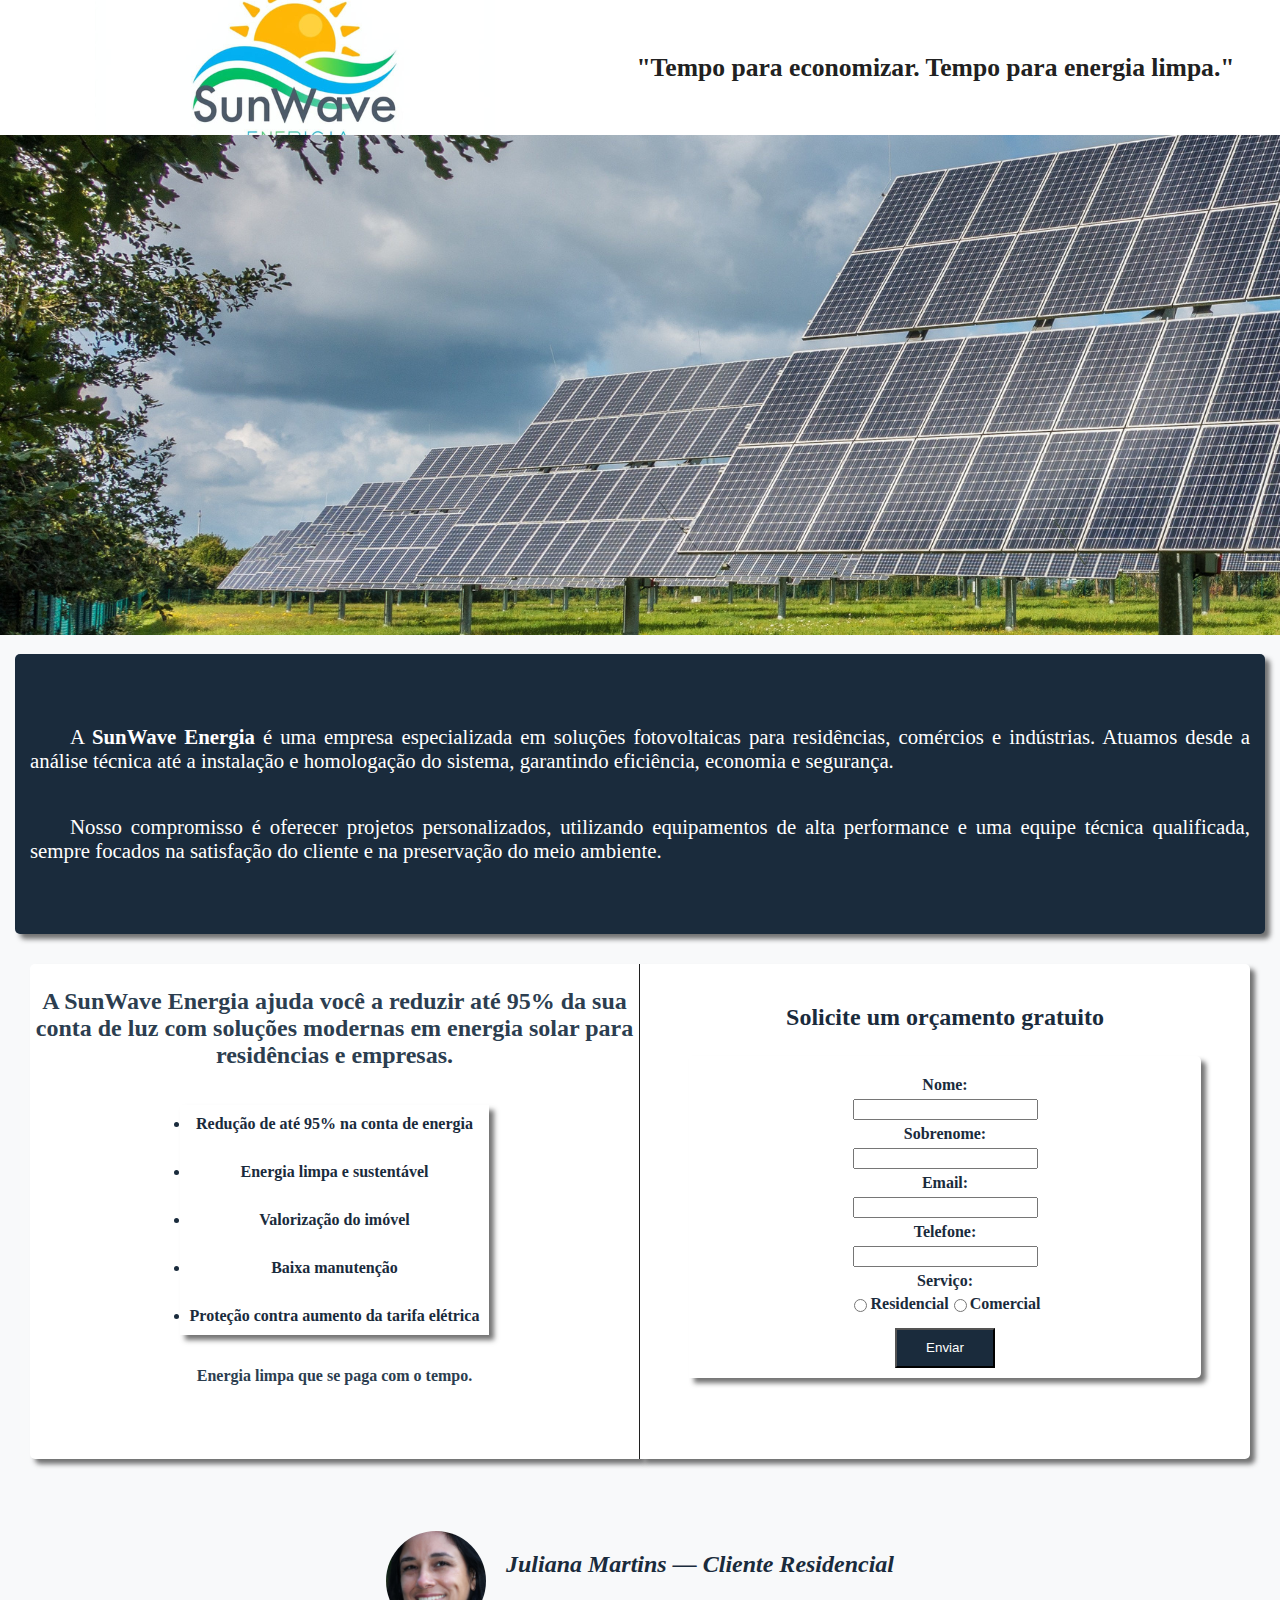
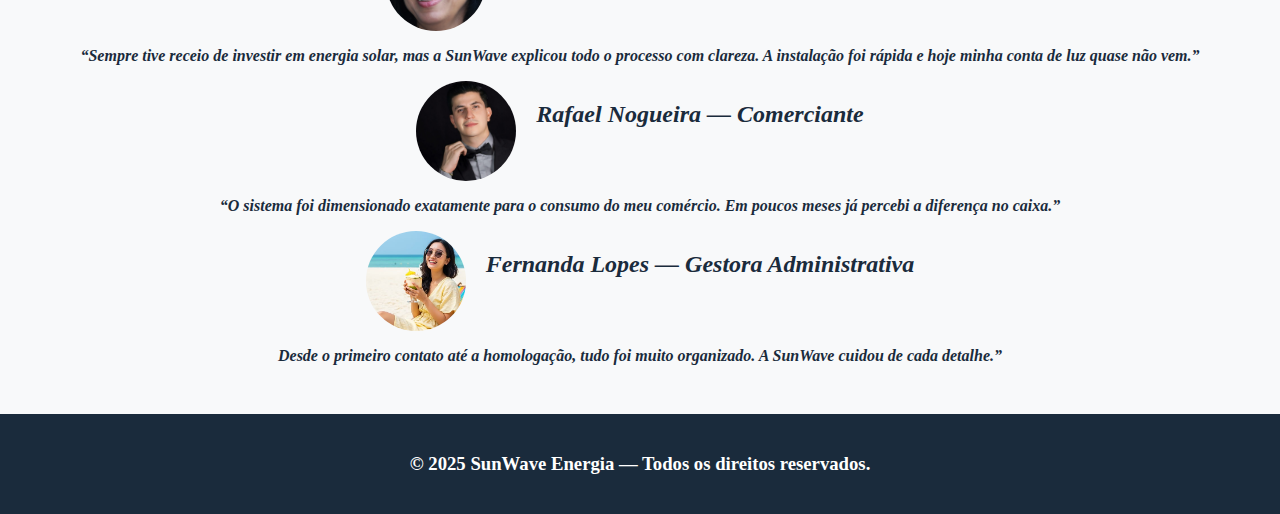
<file: index.html>
<!DOCTYPE html>
<html lang="pt-br">
<head>
    <meta charset="UTF-8">
    <meta name="viewport" content="width=device-width, initial-scale=1.0">
    <title>SunWave Energia</title>
    <link rel="stylesheet" href="main.css">
    <link rel="preconnect" href="https://fonts.googleapis.com">
<link rel="preconnect" href="https://fonts.gstatic.com" crossorigin>
<link href="https://fonts.googleapis.com/css2?family=Amatic+SC:wght@400;700&family=Goblin+One&family=Inter:ital,opsz,wght@0,14..32,100..900;1,14..32,100..900&family=JetBrains+Mono:ital,wght@0,100..800;1,100..800&family=Luckiest+Guy&family=Outfit:wght@100..900&family=Overpass:ital,wght@0,100..900;1,100..900&family=Sriracha&display=swap" rel="stylesheet">
</head>
<body>
    <header>
        <img src="img/logo.png" alt="logotipo">
        <h1>"Tempo para economizar. Tempo para energia limpa."</h1>
    </header>
    <nav>
        <picture>
            <source srcset="img/principal-pequena.jpg" media="(max-width: 620px)">
            <source srcset="img/principal-media.jpg" media="(max-width: 800px)">
            <img src="img/principal.png" alt="Imagem principal">
        </picture>
    </nav>
    <section class="sobre">
        <p>A <strong>SunWave Energia</strong> é uma empresa especializada em soluções fotovoltaicas para residências, comércios e indústrias. Atuamos desde a análise técnica até a instalação e homologação do sistema, garantindo eficiência, economia e segurança.</p>
        <p>Nosso compromisso é oferecer projetos personalizados, utilizando equipamentos de alta performance e uma equipe técnica qualificada, sempre focados na satisfação do cliente e na preservação do meio ambiente.</p>
    </section>
    <section class="principal">
        <div class="benefícios"> 
            <h2>A SunWave Energia ajuda você a reduzir até 95% da sua conta de luz com soluções modernas em energia solar para residências e empresas.</h2>
            <ul>
                <li>Redução de até 95% na conta de energia</li>
                <li>Energia limpa e sustentável</li>
                <li>Valorização do imóvel</li>
                <li>Baixa manutenção</li>
                <li>Proteção contra aumento da tarifa elétrica</li>
            </ul>
            
            <p>Energia limpa que se paga com o tempo.</p>
        </div>
        <div class="form">
            <h2>Solicite um orçamento gratuito</h2>
            <form class="form" onsubmit="enviar(event)">
                    <label for="nome">Nome:</label>
                    <input type="text" name="nome" id="nome" required>
                    <label for="sobrenome">Sobrenome:</label>
                    <input type="text" name="sobrenome" id="sobrenome" >
                    <label for="email">Email:</label>
                    <input type="email" name="email" id="email" required>
                    <label for="telefone">Telefone:</label>
                    <input type="tel" name="telefone" id="telefone" required>
                <p id="serviço">Serviço:</p>
                <div class="serviço">
                    <input type="radio" name="serviço" value="Residencial" id="residencial" required>
                    <label for="residencial">Residencial</label>
                    <input type="radio" name="serviço" value="Comercial" id="comercial" required>
                    <label for="comercial">Comercial</label>
                </div>
                <button type="submit" class="botão">Enviar</button>
            </form>
        </div>
    </section>
    <section class="depoimentos">
        <h2></h2>
        <div class="cliente01">
            <img src="img/cliente01.jpg" alt="foto de perfil">
            <h2>Juliana Martins — Cliente Residencial</h2>
        </div>
        <p>“Sempre tive receio de investir em energia solar, mas a SunWave explicou todo o processo com clareza. A instalação foi rápida e hoje minha conta de luz quase não vem.”</p>
        <div class="cliente02">
            <img src="img/cliente02.jpg" alt="foto de perfil">
            <h2>Rafael Nogueira — Comerciante</h2>
        </div>
        <p>“O sistema foi dimensionado exatamente para o consumo do meu comércio. Em poucos meses já percebi a diferença no caixa.”</p>
        <div class="cliente03">
            <img src="img/cliente03.jpg" alt="foto de perfil">
            <h2>Fernanda Lopes — Gestora Administrativa</h2>
        </div>
        <p>Desde o primeiro contato até a homologação, tudo foi muito organizado. A SunWave cuidou de cada detalhe.”</p>
    </section>
    <footer>
        <h3>© 2025 SunWave Energia — Todos os direitos reservados.</h3>
    </footer>
    <script src="main.js"></script>
</body>
</html>
</file>
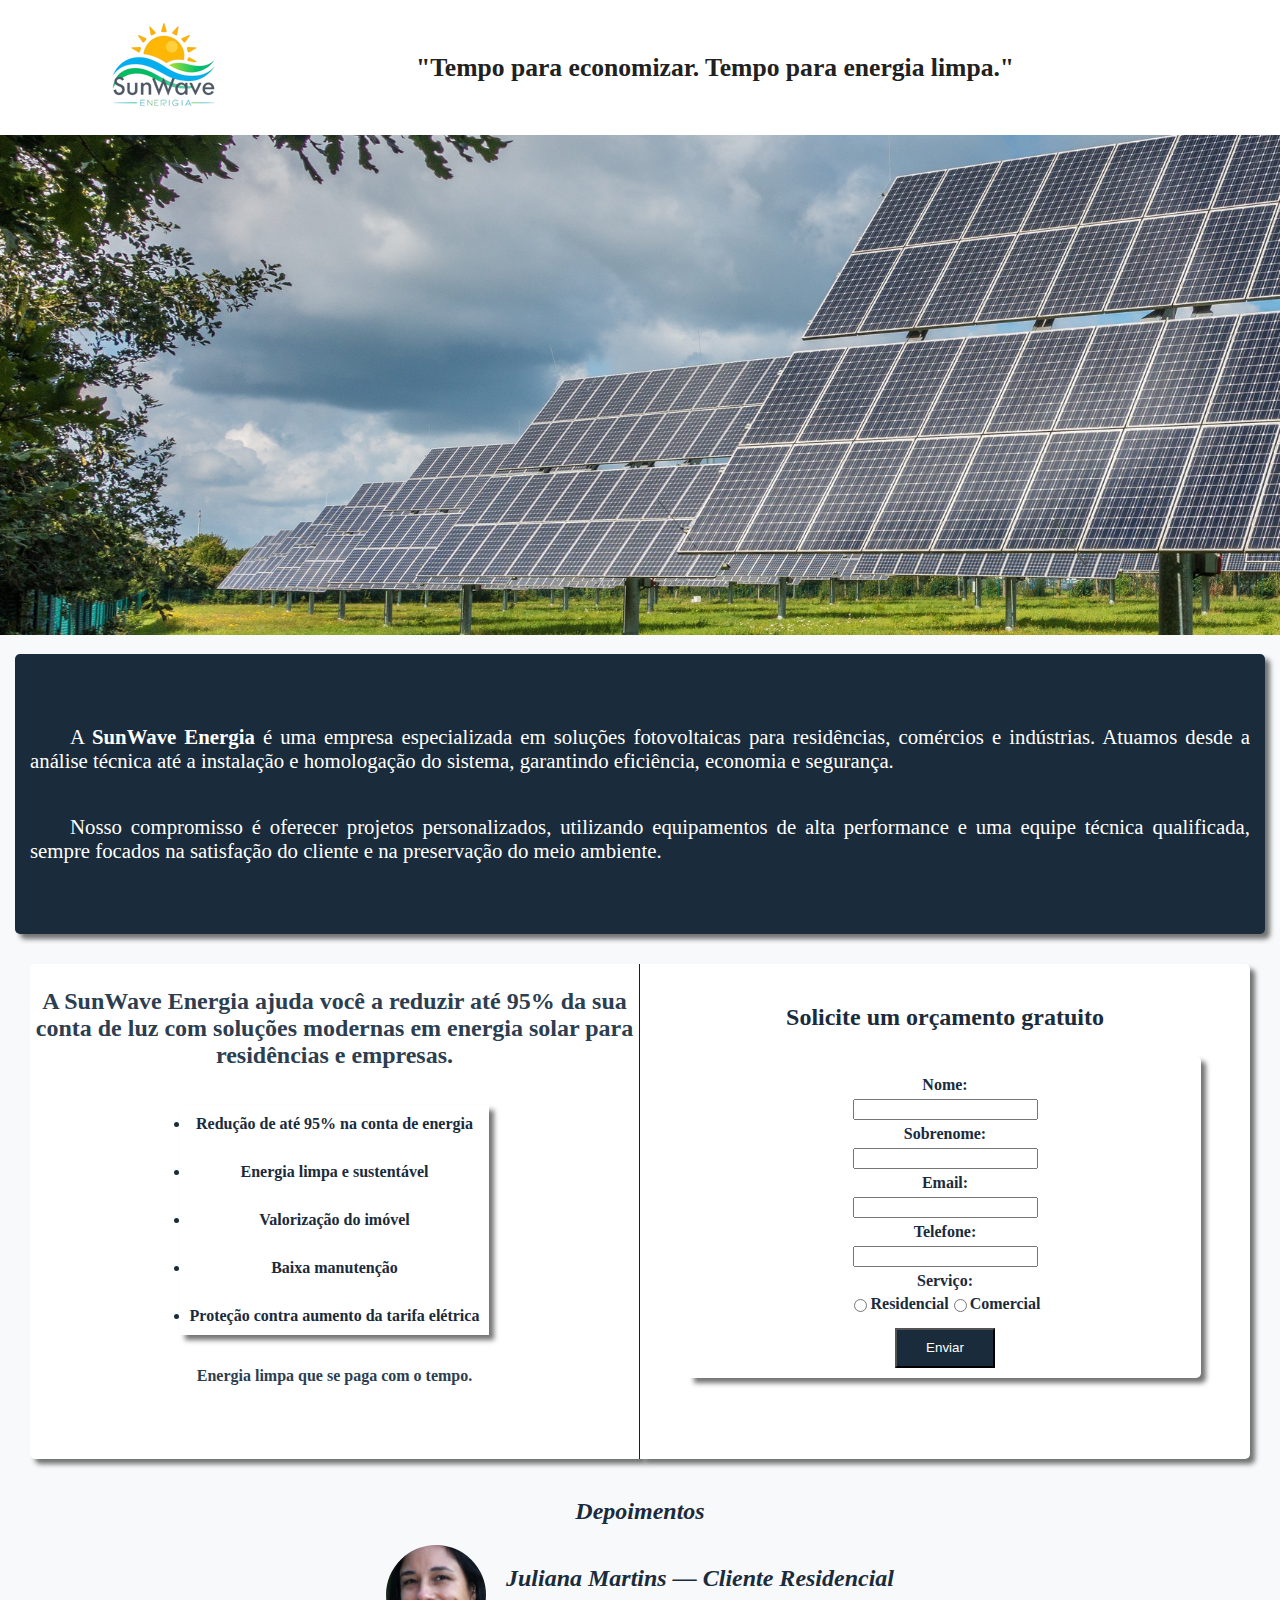
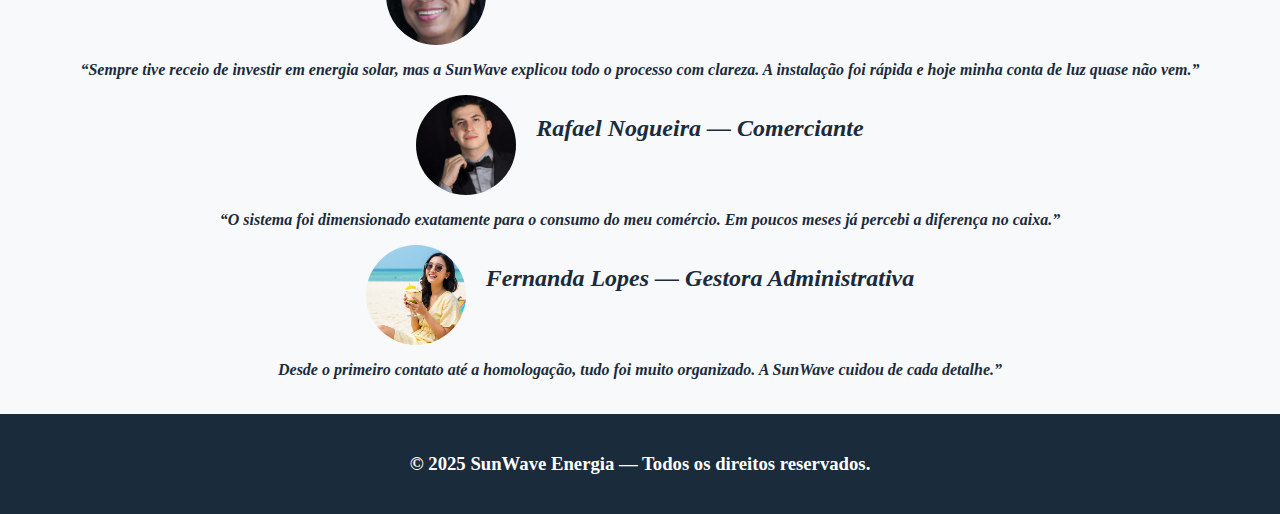
<file: main.html>
<!DOCTYPE html>
<html lang="pt-br">
<head>
    <meta charset="UTF-8">
    <meta name="viewport" content="width=device-width, initial-scale=1.0">
    <title>SunWave Energia</title>
    <link rel="stylesheet" href="main.css">
    <link rel="preconnect" href="https://fonts.googleapis.com">
<link rel="preconnect" href="https://fonts.gstatic.com" crossorigin>
<link href="https://fonts.googleapis.com/css2?family=Amatic+SC:wght@400;700&family=Goblin+One&family=Inter:ital,opsz,wght@0,14..32,100..900;1,14..32,100..900&family=JetBrains+Mono:ital,wght@0,100..800;1,100..800&family=Luckiest+Guy&family=Outfit:wght@100..900&family=Overpass:ital,wght@0,100..900;1,100..900&family=Sriracha&display=swap" rel="stylesheet">
</head>
<body>
    <header>
        <img src="img/Design sem nome (3).png" alt="logotipo">
        <h1>"Tempo para economizar. Tempo para energia limpa."<h1>
    </header>
    <nav>
        <img class="principal" src="img/Sem nome (1920 x 500 px).png" alt="imagem principal">
    </nav>
    <section class="sobre">
        <p>A <strong>SunWave Energia</strong> é uma empresa especializada em soluções fotovoltaicas para residências, comércios e indústrias. Atuamos desde a análise técnica até a instalação e homologação do sistema, garantindo eficiência, economia e segurança.</p>
        <p>Nosso compromisso é oferecer projetos personalizados, utilizando equipamentos de alta performance e uma equipe técnica qualificada, sempre focados na satisfação do cliente e na preservação do meio ambiente.</p>
    </section>
    <section>
        <div class="benefícios"> 
            <h2>A SunWave Energia ajuda você a reduzir até 95% da sua conta de luz com soluções modernas em energia solar para residências e empresas.</h2>
            <ul>
                <li>Redução de até 95% na conta de energia</li>
                <li>Energia limpa e sustentável</li>
                <li>Valorização do imóvel</li>
                <li>Baixa manutenção</li>
                <li>Proteção contra aumento da tarifa elétrica</li>
            </ul>
            
            <p>Energia limpa que se paga com o tempo.</p>
        </div>
        <div class="form">
            <h2>Solicite um orçamento gratuito</h2>
            <form action="" class="form">
                    <label for="nome">Nome:</label>
                    <input type="text" name="nome" id="nome">
                    <label for="sobrenome">Sobrenome:</label>
                    <input type="text" name="sobrenome" id="sobrenome" >
                    <label for="nome">Email:</label>
                    <input type="email" name="email" id="email" >
                    <label for="telefone">Telefone:</label>
                    <input type="tel" name="telefone" id="telefone" >
                <label for="serviço">Serviço:</label>
                <div class="serviço">
                    <input type="radio" name="serviço" value="Residencial">Residencial
                    <input type="radio" name="serviço" value="Comercial">Comercial
                </div>
                <button type="submit" class="botão">Enviar</button>
            </form>
        </div>
    </section>
    <section class="depoimentos">
        <h2>Depoimentos</h2>
        <div class="cliente01">
            <img src="img/cliente01.jpg" alt="foto de perfil">
            <h2>Juliana Martins — Cliente Residencial</h2>
        </div>
        <p>“Sempre tive receio de investir em energia solar, mas a SunWave explicou todo o processo com clareza. A instalação foi rápida e hoje minha conta de luz quase não vem.”</p>
        <div class="cliente02">
            <img src="img/cliente02.jpg" alt="foto de perfil">
            <h2>Rafael Nogueira — Comerciante</h2>
        </div>
        <p>“O sistema foi dimensionado exatamente para o consumo do meu comércio. Em poucos meses já percebi a diferença no caixa.”</p>
        <div class="cliente03">
            <img src="img/cliente03.jpg" alt="foto de perfil">
            <h2>Fernanda Lopes — Gestora Administrativa</h2>
        </div>
        <p>Desde o primeiro contato até a homologação, tudo foi muito organizado. A SunWave cuidou de cada detalhe.”</p>
    </section>
    <footer>
        <h3>© 2025 SunWave Energia — Todos os direitos reservados.</h3>
    </footer>
</body>
</html>
</file>
<file: main.css>
@charset "UTF-8";


*{
  box-sizing: border-box;
}

html, body {
  margin: 0;
  padding: 0;
  overflow-x: hidden;
  background: #F8F9FA;
  color: #333333;
}

header{
    color: #212121;
    background-color: white;
    display: flex;
    flex-direction: row;
    justify-content:space-around;
    align-items: center;
    font-size: 0.8em;
    height: 15vh;
    width: 100vw;
}

.sobre{
    display: flex;
    flex-direction: column;
    text-align: justify;

    height: 280px;
    border-radius: 5px;
    margin: 15px;
    
    background-color: #1A2B3C;
    box-shadow: 5px 5px 5px #212121a1;
    text-indent: 40px;
    padding: 0px 15px 0px 15px;
    font-family: "Tinos", serif;
    font-size: 1.3em;
    color: white;
}

section{
    display: flex;
    justify-content: center;
    text-align: center;
    margin: 30px;
    height: 55vh;
}

.benefícios{
    display: flex;
    align-items: center;

    background-color:#ffffff;
    box-shadow: 5px 5px 5px #212121a1;
    border-right: 1px solid #212121;
    color: #2c3e50;
    flex-direction: column;
    font-family: "Tinos", serif;
    border-top-left-radius: 5px;
    border-bottom-left-radius: 5px ;
    width: 50%;
    height: 55vh;
    padding: 4px;
}

.benefícios > ul{
    display: flex;
    flex-direction: column;
    gap: 30px;

    font-weight: 700;
    font-family: "Tinos", serif;
    padding: 10px;
    color: #1A2B3C;
    box-shadow: 5px 5px 5px #212121a1;
}

.benefícios > p{
    font-family: "Tinos", serif;
    font-weight: 700;
}

.form{
    width: 50%;
    display: flex;
    flex-direction: column;
    align-items: center;
    padding-top:20px;
    border-top-right-radius: 5px;
    border-bottom-right-radius: 5px ;
    gap: 5px;

    color: #1A2B3C;
    background-color:white;
    box-shadow: 5px 5px 5px #212121a1;

    font-weight: 700;
    font-family: "Tinos", serif;
}

.form > form{
    width: 40vw;
    display: flex;
    justify-content: center;
    align-items: center;
}

.serviço{
    margin: 0;
    display: flex;
    flex-direction: row;
}

#serviço{
    margin: 0;
    padding: 0;
}

button{
    margin: 10px;
    width: 100px;
    height: 40px;
    background-color: #1A2B3C;
    color: white;
}

button:hover{
    background-color:white;
    color: #1A2B3C;
}

.depoimentos{
    display: flex;
    flex-direction: column;
    margin-top: 30px;
    font-weight: 700;
    font-family: "Tinos", serif;
    font-style: italic;
    color: #1A2B3C;
    
    border-radius: 10px;
    justify-content: center;
    align-items: center;
}

.depoimentos img{
    display: block;
    width: 100px;
    height: 100px;
    border-radius: 50%;
    object-fit: cover;
    color: #1A2B3C;
}

.cliente03, .cliente02, .cliente01{
    display: flex;
    gap: 20px;
}

footer{
    color:white;
    display: flex;
    background-color:#1A2B3C;
    height: 100px;
    align-items: center;
    justify-content: center;
    margin-top: 30px;
    font-family: "Tinos", serif;;
}

@media screen and (max-width: 768px) {
    
header{
    display: flex;
    flex-direction: column-reverse;
    align-items: center;
    font-size: 0.8em;
    height: auto;
    justify-content: start;
    text-align: center;
    padding-bottom:10px ;
}

    section{
    display: flex;
    flex-direction: column;
    justify-content: center;
    align-items: center;
    height: auto;
    width: auto;
}

.form{
    width: 80vw;
    height: 55vh;
    margin-top: 10px;
}

.benefícios{
    width: 80vw;
    height: 55vh;
}

.form > form{
    width: 50vw;
    height: 40vh;
    display: flex;
    justify-content: center;
    align-items: center;
    box-shadow: 5px 5px 5px #212121a1;
}

.sobre{
    height: auto;
    width: auto;
    margin: 0px;
    border-radius: 0px;
    text-align: center;
    padding: 20px;
}
}
</file>
